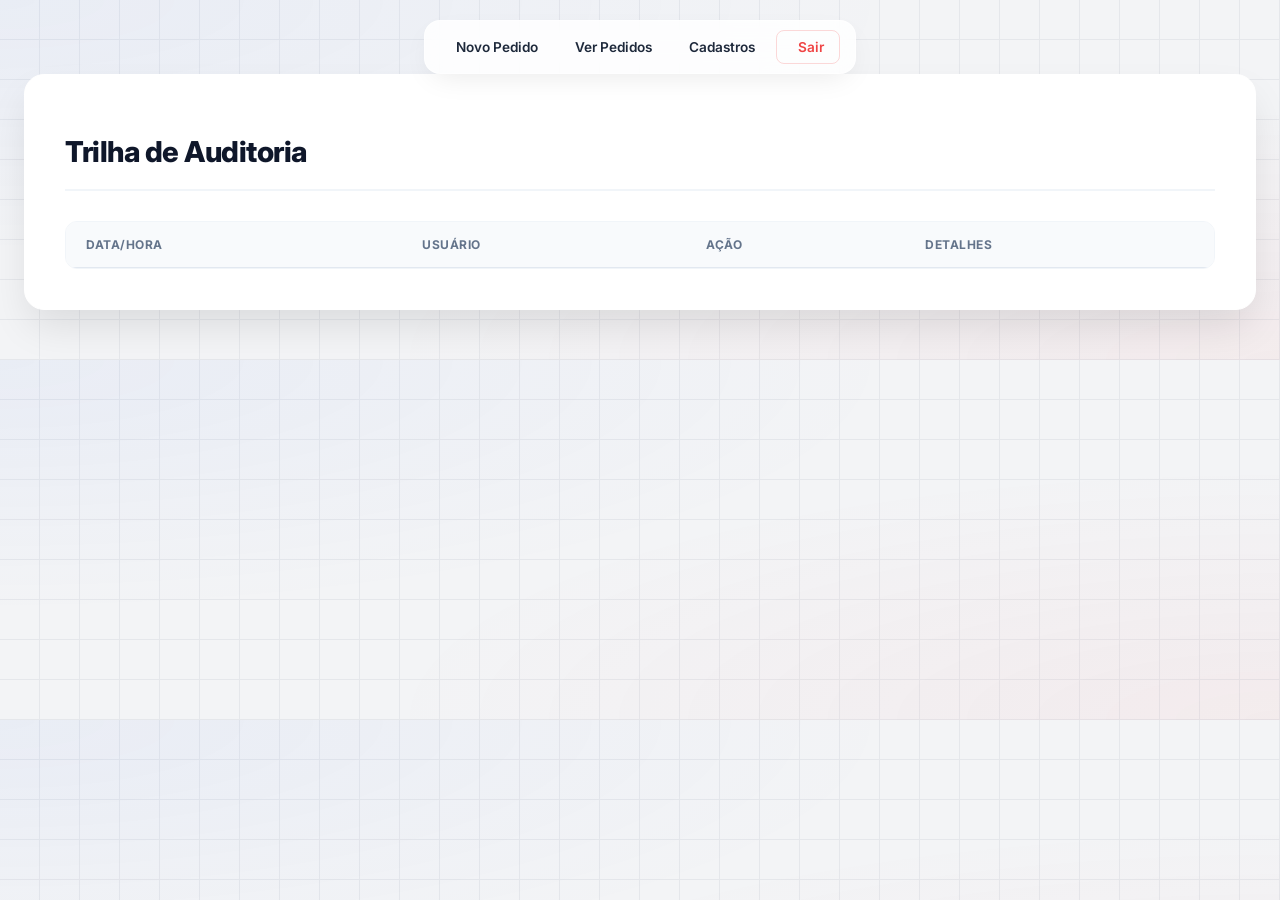
<file: auditoria.html>
<!DOCTYPE html>
<html lang="pt-BR">
<head>
    <meta charset="UTF-8">
    <title>Trilha de Auditoria</title>
    <link rel="stylesheet" href="style.css">
</head>
<body>
    <div id="menu-placeholder"></div>

    <div class="container">
        <h1><i class="fa-solid fa-eye"></i> Trilha de Auditoria</h1>
        
        <table>
            <thead>
                <tr>
                    <th>Data/Hora</th>
                    <th>Usuário</th>
                    <th>Ação</th>
                    <th>Detalhes</th>
                </tr>
            </thead>
            <tbody id="tabela-logs"></tbody>
        </table>
    </div>

    <script src="menu.js"></script>
    <script src="auth.js"></script>
    <script>
        document.addEventListener("DOMContentLoaded", async () => {
            const token = localStorage.getItem("authToken");
            const tbody = document.getElementById("tabela-logs");

            try {
                const response = await fetch("https://backend-sistema-comprass.onrender.com/api/auditoria", {
                    headers: { "Authorization": token }
                });
                
                if(response.status === 403) {
                    alert("Acesso restrito."); window.location.href = "pedidos.html"; return;
                }

                const logs = await response.json();
                
                logs.forEach(log => {
                    // Formata data
                    const data = new Date(log.dataHora).toLocaleString('pt-BR');
                    
                    tbody.innerHTML += `
                        <tr>
                            <td style="font-size:0.85em; color:#666;">${data}</td>
                            <td><strong>${log.usuario}</strong></td>
                            <td><span style="background:#e2e8f0; padding:2px 6px; border-radius:4px; font-size:0.8em;">${log.acao}</span></td>
                            <td>${log.detalhe}</td>
                        </tr>
                    `;
                });
            } catch (e) { console.error(e); }
        });
    </script>
</body>
</html>
</file>
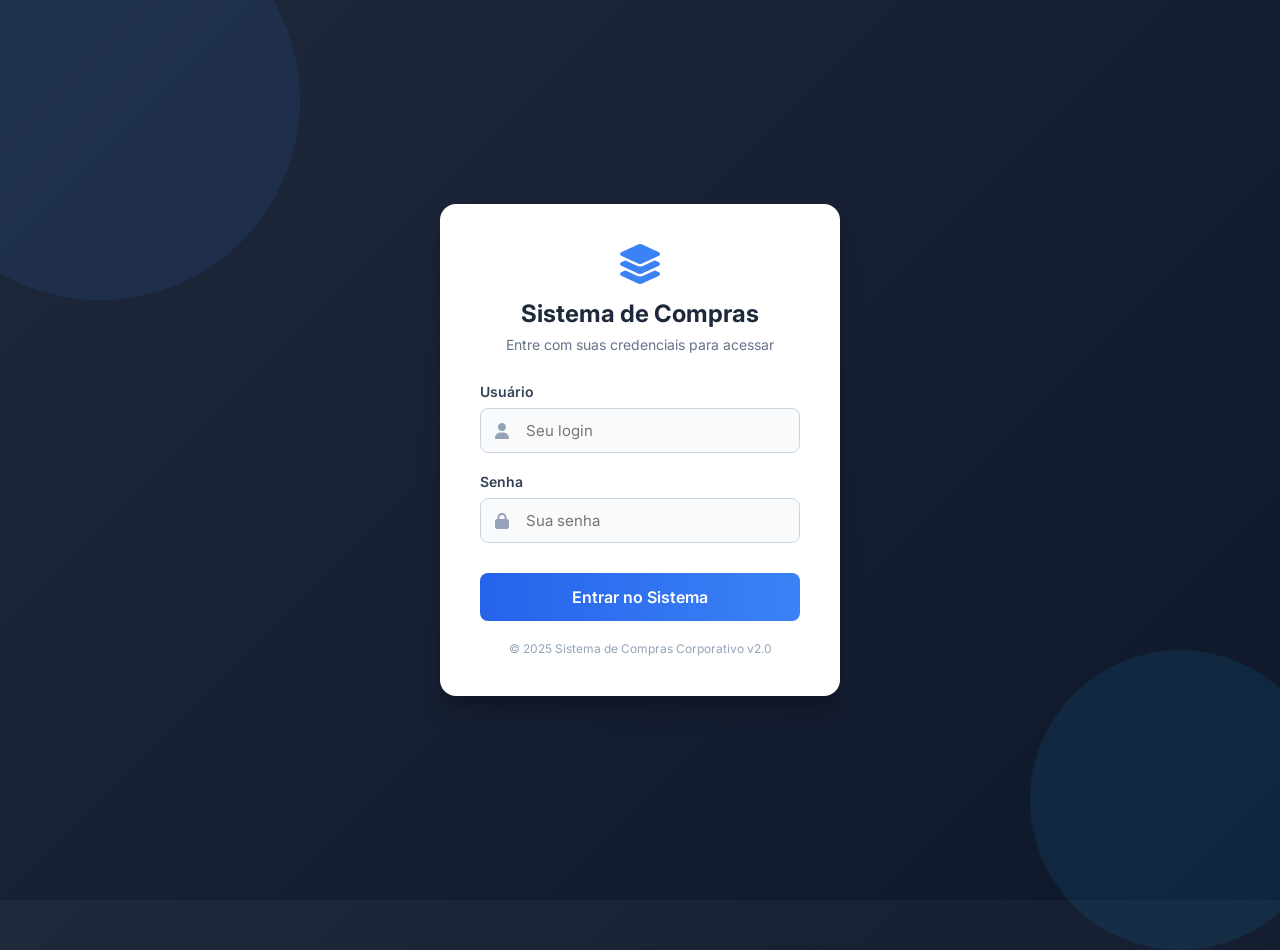
<file: login.html>
<!DOCTYPE html>
<html lang="pt-BR">
<head>
    <meta charset="UTF-8">
    <meta name="viewport" content="width=device-width, initial-scale=1.0">
    <title>Login | Sistema de Compras</title>
    
    <link rel="stylesheet" href="https://cdnjs.cloudflare.com/ajax/libs/font-awesome/6.4.0/css/all.min.css">
    <link href="https://fonts.googleapis.com/css2?family=Inter:wght@300;400;600&display=swap" rel="stylesheet">

    <style>
        /* --- RESET & CONFIGURAÇÕES GERAIS --- */
        * {
            margin: 0;
            padding: 0;
            box-sizing: border-box;
            font-family: 'Inter', sans-serif;
        }

        body {
            /* Fundo Gradiente Corporativo */
            background: linear-gradient(135deg, #1e293b 0%, #0f172a 100%);
            height: 100vh;
            display: flex;
            align-items: center;
            justify-content: center;
            overflow: hidden;
        }

        /* Efeito de Bolhas no Fundo (Opcional, dá um toque moderno) */
        .background-shape {
            position: absolute;
            background: rgba(59, 130, 246, 0.1); /* Azul sutil */
            border-radius: 50%;
            z-index: 0;
        }
        .shape-1 { width: 400px; height: 400px; top: -100px; left: -100px; }
        .shape-2 { width: 300px; height: 300px; bottom: -50px; right: -50px; background: rgba(14, 165, 233, 0.1); }

        /* --- CARD DE LOGIN --- */
        .login-card {
            background: white;
            padding: 40px;
            width: 100%;
            max-width: 400px;
            border-radius: 16px;
            box-shadow: 0 20px 25px -5px rgba(0, 0, 0, 0.2), 0 10px 10px -5px rgba(0, 0, 0, 0.1);
            z-index: 1;
            position: relative;
            animation: slideUp 0.6s ease-out;
        }

        @keyframes slideUp {
            from { transform: translateY(30px); opacity: 0; }
            to { transform: translateY(0); opacity: 1; }
        }

        .login-header {
            text-align: center;
            margin-bottom: 30px;
        }

        .login-header h1 {
            color: #1e293b;
            font-size: 24px;
            font-weight: 700;
            margin-bottom: 8px;
        }

        .login-header p {
            color: #64748b;
            font-size: 14px;
        }

        .login-icon {
            font-size: 40px;
            color: #3b82f6;
            margin-bottom: 15px;
        }

        /* --- FORMULÁRIO --- */
        .input-group {
            margin-bottom: 20px;
            position: relative;
        }

        .input-group label {
            display: block;
            margin-bottom: 8px;
            color: #334155;
            font-size: 14px;
            font-weight: 600;
        }

        .input-wrapper {
            position: relative;
        }

        .input-wrapper i {
            position: absolute;
            left: 15px;
            top: 50%;
            transform: translateY(-50%);
            color: #94a3b8;
            transition: color 0.3s;
        }

        .input-wrapper input {
            width: 100%;
            padding: 12px 15px 12px 45px; /* Espaço para o ícone */
            border: 1px solid #cbd5e1;
            border-radius: 8px;
            font-size: 15px;
            color: #1e293b;
            transition: all 0.3s ease;
            background-color: #f8fafc;
        }

        .input-wrapper input:focus {
            border-color: #3b82f6;
            background-color: #fff;
            outline: none;
            box-shadow: 0 0 0 3px rgba(59, 130, 246, 0.2);
        }

        .input-wrapper input:focus + i {
            color: #3b82f6;
        }

        /* --- BOTÃO --- */
        .btn-login {
            width: 100%;
            padding: 14px;
            background: linear-gradient(to right, #2563eb, #3b82f6);
            color: white;
            border: none;
            border-radius: 8px;
            font-size: 16px;
            font-weight: 600;
            cursor: pointer;
            transition: transform 0.2s, box-shadow 0.2s;
            margin-top: 10px;
        }

        .btn-login:hover {
            transform: translateY(-2px);
            box-shadow: 0 10px 15px -3px rgba(37, 99, 235, 0.3);
        }

        .btn-login:active {
            transform: translateY(0);
        }

        .btn-login:disabled {
            background: #94a3b8;
            cursor: not-allowed;
            transform: none;
        }

        /* --- MENSAGEM DE ERRO --- */
        #msg-erro {
            background-color: #fef2f2;
            color: #ef4444;
            padding: 10px;
            border-radius: 6px;
            font-size: 13px;
            margin-bottom: 20px;
            display: none; /* Escondido por padrão */
            border: 1px solid #fecaca;
            text-align: center;
        }

        .footer-text {
            text-align: center;
            margin-top: 20px;
            font-size: 12px;
            color: #94a3b8;
        }
    </style>
</head>
<body>

    <div class="background-shape shape-1"></div>
    <div class="background-shape shape-2"></div>

    <div class="login-card">
        <div class="login-header">
            <i class="fa-solid fa-layer-group login-icon"></i>
            <h1>Sistema de Compras</h1>
            <p>Entre com suas credenciais para acessar</p>
        </div>

        <div id="msg-erro"><i class="fa-solid fa-circle-exclamation"></i> Usuário ou senha incorretos</div>

        <form onsubmit="realizarLogin(event)">
            
            <div class="input-group">
                <label for="usuario">Usuário</label>
                <div class="input-wrapper">
                    <input type="text" id="usuario" placeholder="Seu login" required autocomplete="off">
                    <i class="fa-solid fa-user"></i>
                </div>
            </div>

            <div class="input-group">
                <label for="senha">Senha</label>
                <div class="input-wrapper">
                    <input type="password" id="senha" placeholder="Sua senha" required>
                    <i class="fa-solid fa-lock"></i>
                </div>
            </div>

            <button type="submit" class="btn-login">
                Entrar no Sistema
            </button>

        </form>

        <div class="footer-text">
            &copy; 2025 Sistema de Compras Corporativo v2.0
        </div>
    </div>

    <script src="auth.js"></script>

</body>
</html>
</file>
<file: style.css>
/* =========================================
   1. SETUP & ANIMAÇÕES
   ========================================= */
@import url('https://fonts.googleapis.com/css2?family=Inter:wght@300;400;500;600;700&display=swap');

:root {
    --bg-app: #f3f4f6;
    --surface: #ffffff;
    --primary: #0f172a;
    --text-main: #1e293b;
    --text-muted: #64748b;
    
    /* Cores de Destaque (Gradients) */
    --brand-gradient: linear-gradient(135deg, #2563eb 0%, #1d4ed8 100%);
    --danger-gradient: linear-gradient(135deg, #ef4444 0%, #b91c1c 100%);
    --success-gradient: linear-gradient(135deg, #10b981 0%, #047857 100%);
    
    /* Efeitos */
    --glass: rgba(255, 255, 255, 0.85);
    --blur: blur(12px);
    --shadow-sm: 0 2px 4px rgba(0,0,0,0.02);
    --shadow-float: 0 20px 40px -5px rgba(0,0,0,0.1);
    --shadow-glow: 0 0 15px rgba(37, 99, 235, 0.2);
    --radius: 12px;
}

/* Animação de fundo sutil */
@keyframes gradient-bg {
    0% { background-position: 0% 50%; }
    50% { background-position: 100% 50%; }
    100% { background-position: 0% 50%; }
}

body {
    font-family: 'Inter', sans-serif;
    background-color: var(--bg-app);
    /* Grid tecnológico sutil no fundo */
    background-image: 
        radial-gradient(at 0% 0%, rgba(37, 99, 235, 0.05) 0px, transparent 50%),
        radial-gradient(at 100% 100%, rgba(239, 68, 68, 0.05) 0px, transparent 50%),
        linear-gradient(#e5e7eb 1px, transparent 1px),
        linear-gradient(90deg, #e5e7eb 1px, transparent 1px);
    background-size: 100% 100%, 100% 100%, 40px 40px, 40px 40px;
    background-position: 0 0, 0 0, -1px -1px, -1px -1px;
    color: var(--text-main);
    margin: 0;
    padding: 0;
    -webkit-font-smoothing: antialiased;
}

/* =========================================
   2. MENU FLUTUANTE (CORRIGIDO)
   ========================================= */
#menu-placeholder {
    position: sticky;
    top: 20px;
    z-index: 1000;
    display: flex;
    justify-content: center;
    pointer-events: none;
    padding-bottom: 20px;
}

.navbar {
    pointer-events: auto;
    background: var(--glass);
    backdrop-filter: var(--blur);
    -webkit-backdrop-filter: var(--blur);
    border: 1px solid rgba(255,255,255,0.6);
    border-radius: 16px;
    box-shadow: 0 10px 30px -10px rgba(0,0,0,0.1);
    padding: 8px 15px;
    display: inline-flex; /* Menu ajusta ao conteúdo */
}

.navbar ul {
    list-style: none;
    margin: 0; padding: 0;
    display: flex;
    gap: 5px;
    align-items: center;
}

/* --- CORREÇÃO DO BUG DO DROPDOWN --- */
.navbar li {
    position: relative; /* ISSO SEGURA O DROPDOWN NO LUGAR CERTO */
    float: none;
}

.navbar > ul > li > a, .dropbtn {
    color: var(--text-main);
    font-weight: 600;
    font-size: 0.85rem;
    padding: 10px 16px;
    border-radius: 8px;
    text-decoration: none;
    transition: all 0.2s ease;
    display: flex;
    align-items: center;
    gap: 6px;
}

/* Hover no menu com efeito de luz */
.navbar > ul > li > a:hover, .dropbtn:hover {
    background: #fff;
    color: #2563eb;
    box-shadow: 0 4px 12px rgba(0,0,0,0.05);
    transform: translateY(-1px);
}

/* Dropdown Corrigido e Bonito */
.dropdown-content {
    display: none;
    position: absolute;
    background: #fff;
    min-width: 200px;
    top: 120%; /* Um pouco abaixo do botão */
    left: 0;   /* Alinha com o início do botão */
    box-shadow: 0 15px 35px -5px rgba(0,0,0,0.15);
    border-radius: 12px;
    padding: 8px;
    border: 1px solid #f1f5f9;
    z-index: 100;
    animation: slideUp 0.2s cubic-bezier(0.165, 0.84, 0.44, 1);
}

/* Triângulo apontando para cima (detalhe visual) */
.dropdown-content::before {
    content: "";
    position: absolute;
    bottom: 100%;
    left: 20px;
    border-width: 6px;
    border-style: solid;
    border-color: transparent transparent #fff transparent;
}

@keyframes slideUp {
    from { opacity: 0; transform: translateY(10px); }
    to { opacity: 1; transform: translateY(0); }
}

.dropdown-content a {
    padding: 10px 15px;
    border-radius: 6px;
    color: var(--text-muted);
    font-size: 0.85rem;
    font-weight: 500;
    display: block;
    text-decoration: none;
    transition: 0.2s;
}
.dropdown-content a:hover {
    background: #f8fafc;
    color: #2563eb;
    padding-left: 20px; /* Efeito de deslize */
}
.dropdown:hover .dropdown-content { display: block; }

/* =========================================
   3. CONTEÚDO PRINCIPAL (CARD ELEVADO)
   ========================================= */
.container {
    max-width: 1150px;
    margin: 0 auto 50px auto;
    padding: 40px;
    background: var(--surface);
    border-radius: 20px;
    box-shadow: var(--shadow-float);
    border: 1px solid #fff;
    position: relative;
}

.container h1 {
    font-size: 1.8rem;
    font-weight: 800;
    color: var(--primary);
    margin-bottom: 30px;
    padding-bottom: 20px;
    border-bottom: 2px solid #f1f5f9;
    letter-spacing: -0.5px;
}

/* =========================================
   4. INPUTS & FILTROS (Clean)
   ========================================= */
fieldset {
    border: 1px solid #e5e7eb;
    background: #f9fafb;
    border-radius: 12px;
    padding: 25px;
    margin-bottom: 30px;
}

legend {
    font-size: 0.8rem;
    font-weight: 700;
    text-transform: uppercase;
    color: #2563eb;
    background: #e0f2fe;
    padding: 4px 12px;
    border-radius: 20px;
}

label {
    font-size: 0.8rem;
    font-weight: 600;
    color: var(--text-muted);
    margin-bottom: 6px;
    display: block;
    text-transform: uppercase;
    letter-spacing: 0.5px;
}

input, select {
    width: 100%;
    padding: 12px 15px;
    border: 1px solid #e2e8f0;
    border-radius: 8px;
    font-size: 0.9rem;
    background: #fff;
    color: var(--text-main);
    transition: all 0.2s;
    box-sizing: border-box;
    font-family: 'Inter', sans-serif;
}

input:focus, select:focus {
    border-color: #2563eb;
    box-shadow: 0 0 0 3px rgba(37, 99, 235, 0.1);
    outline: none;
}

/* Área de filtros */
.filter-container {
    display: flex;
    flex-wrap: wrap;
    gap: 15px;
    align-items: flex-end;
    background: #fff;
    padding: 20px;
    border: 1px solid #f1f5f9;
    border-radius: 12px;
    margin-bottom: 25px;
}
.filtro-item { flex: 1; min-width: 180px; }

/* =========================================
   5. BOTÕES (GRADIENTES PODEROSOS)
   ========================================= */
button, .btn {
    border: none;
    border-radius: 8px;
    padding: 12px 24px;
    font-size: 0.9rem;
    font-weight: 600;
    cursor: pointer;
    color: white;
    display: inline-flex;
    align-items: center;
    justify-content: center;
    gap: 8px;
    transition: transform 0.2s, box-shadow 0.2s;
    box-shadow: 0 4px 6px -1px rgba(0,0,0,0.1);
}

button:hover {
    transform: translateY(-2px);
    box-shadow: 0 10px 15px -3px rgba(0,0,0,0.2);
}

/* Variantes */
.btn-primary, button[type="submit"], #btn-add-item, .btn-filtro-aplicar, #btn-analisar-abc {
    background: var(--brand-gradient);
}

#btn-excel { background: var(--success-gradient); }
#btn-pdf { background: var(--danger-gradient); }

.btn-filtro-limpar {
    background: #fff;
    color: var(--text-muted);
    border: 1px solid #e2e8f0;
    box-shadow: none;
}
.btn-filtro-limpar:hover {
    background: #f8fafc;
    border-color: #cbd5e1;
    color: var(--text-main);
}

/* =========================================
   6. TABELAS (MODERNAS)
   ========================================= */
table {
    width: 100%;
    border-collapse: separate;
    border-spacing: 0;
    margin-top: 10px;
    border-radius: 12px;
    overflow: hidden;
    border: 1px solid #f1f5f9;
}

th {
    background: #f8fafc;
    color: var(--text-muted);
    font-size: 0.75rem;
    font-weight: 700;
    text-transform: uppercase;
    letter-spacing: 0.5px;
    padding: 15px 20px;
    text-align: left;
    border-bottom: 1px solid #e2e8f0;
}

td {
    padding: 15px 20px;
    background: #fff;
    border-bottom: 1px solid #f1f5f9;
    font-size: 0.9rem;
    color: var(--text-main);
    vertical-align: middle;
}

tbody tr:hover td {
    background: #feffff; /* Super sutil */
}

/* Badge para Tipo */
td span {
    background: #f1f5f9;
    color: #475569;
    padding: 4px 10px;
    border-radius: 6px;
    font-size: 0.75rem;
    font-weight: 700;
    text-transform: uppercase;
    border: 1px solid #e2e8f0;
}

/* Ícones de Ação */
td a {
    width: 32px; height: 32px;
    border-radius: 8px;
    display: inline-flex;
    align-items: center;
    justify-content: center;
    text-decoration: none;
    color: white;
    transition: all 0.2s;
    margin-right: 8px;
    font-size: 0.85rem;
}
/* Editar (Amarelo) */
td a[href*="editar"] { background: #fbbf24; color: #78350f; }
/* Documento (Azul) */
td a[href*="documento"] { background: #0c4baa; }
/* Excluir (Vermelho) */
td a.btn-excluir { background: #ef4444; }

td a:hover { transform: scale(1.1); filter: brightness(1.05); }

/* =========================================
   7. TOTAIS & LOGS
   ========================================= */
#total-pedido, .total-container {
    font-size: 1.5rem;
    font-weight: 800;
    color: #059669;
    text-align: right;
    margin-top: 20px;
}

#log-output {
    font-family: 'Fira Code', monospace;
    background: #1e293b;
    color: #34d399;
    padding: 20px;
    border-radius: 12px;
}
/* =========================================
   CORREÇÃO DAS ABAS (Estilo Segmented Control)
   ========================================= */

.tabs {
    display: inline-flex;       /* Ajusta ao tamanho do conteúdo */
    background: #e2e8f0;        /* Fundo cinza mais forte para criar contraste */
    padding: 6px;               /* Espaço interno */
    border-radius: 16px;        /* Arredondado */
    gap: 0;                     /* Sem espaço entre os botões (o padding resolve) */
    margin-bottom: 30px;
    box-shadow: inset 0 2px 4px rgba(0,0,0,0.06); /* Sombra interna (profundidade) */
    flex-wrap: wrap;            /* Se a tela for pequena, quebra linha */
}

.tab-link {
    border: none;
    background: transparent;
    padding: 12px 24px;
    border-radius: 12px;
    font-size: 0.9rem;
    font-weight: 600;
    
    /* CORREÇÃO DE LEITURA AQUI: */
    color: #64748b;             /* Cinza escuro (legível) */
    
    cursor: pointer;
    transition: all 0.3s cubic-bezier(0.4, 0, 0.2, 1);
    white-space: nowrap;        /* Não quebra o texto do botão */
}

.tab-link:hover {
    color: #1e293b;             /* Quase preto ao passar o mouse */
    background: rgba(255, 255, 255, 0.5); /* Leve clareada */
}

/* O Botão Ativo (Selecionado) */
.tab-link.active {
    background: #ffffff;        /* Fundo Branco puro */
    color: #2563eb;             /* Azul Vibrante */
    box-shadow: 0 4px 6px -1px rgba(0, 0, 0, 0.1), 0 2px 4px -1px rgba(0, 0, 0, 0.06); /* Sombra flutuante */
    transform: scale(1.02);     /* Aumenta levemente */
}
/* =========================================
   8. ANIMAÇÕES DE ENTRADA (O toque final)
   ========================================= */

/* Faz o container aparecer deslizando de baixo para cima */
.container {
    animation: fadeInUp 0.8s cubic-bezier(0.2, 0.8, 0.2, 1);
}

/* Faz o menu cair do topo suavemente */
#menu-placeholder {
    animation: slideDown 0.6s ease-out;
}

@keyframes fadeInUp {
    from { 
        opacity: 0; 
        transform: translateY(30px); /* Começa 30px para baixo */
    }
    to { 
        opacity: 1; 
        transform: translateY(0);    /* Termina no lugar certo */
    }
}

@keyframes slideDown {
    from { transform: translateY(-100%); }
    to { transform: translateY(0); }
}
/* Adicione este seletor .btn-word */
td a.btn-word { 
    background-color: #0ea5e9; /* Azul Celeste Bonito */
    color: white;
    border: 1px solid #0ea5e9;
}

/* Efeito Hover */
td a.btn-word:hover { 
    background-color: #0284c7; 
    box-shadow: 0 0 10px rgba(14, 165, 233, 0.5);
    transform: scale(2.0);
}
.btn-secondary:disabled {
    background-color: #cbd5e1;
    cursor: not-allowed;
    opacity: 0.7;
}
/* --- Botões de Ação e Paginação --- */
.btn-success {
    background-color: #10b981; /* Verde Esmeralda */
    color: white;
    border: none;
    border-radius: 6px;
    font-weight: 600;
    cursor: pointer;
    transition: background 0.3s;
}
.btn-success:hover { background-color: #059669; }

.btn-secondary {
    background-color: #334155; /* Azul Acinzentado */
    color: white;
    border: none;
    padding: 8px 16px;
    border-radius: 6px;
    font-weight: 600;
    cursor: pointer;
    transition: background 0.3s;
}
.btn-secondary:hover { background-color: #475569; }

.btn-secondary:disabled {
    background-color: #cbd5e1; /* Cinza Claro */
    cursor: not-allowed;
    opacity: 0.7;
}

/* --- Tabela --- */
.table-pedidos th {
    background-color: #1e293b; /* Cabeçalho Escuro */
    color: white;
    font-weight: 600;
    text-align: left;
}
.table-pedidos tr:nth-child(even) {
    background-color: #f8fafc;
}
.table-pedidos tr:hover {
    background-color: #f1f5f9;
}
</file>
